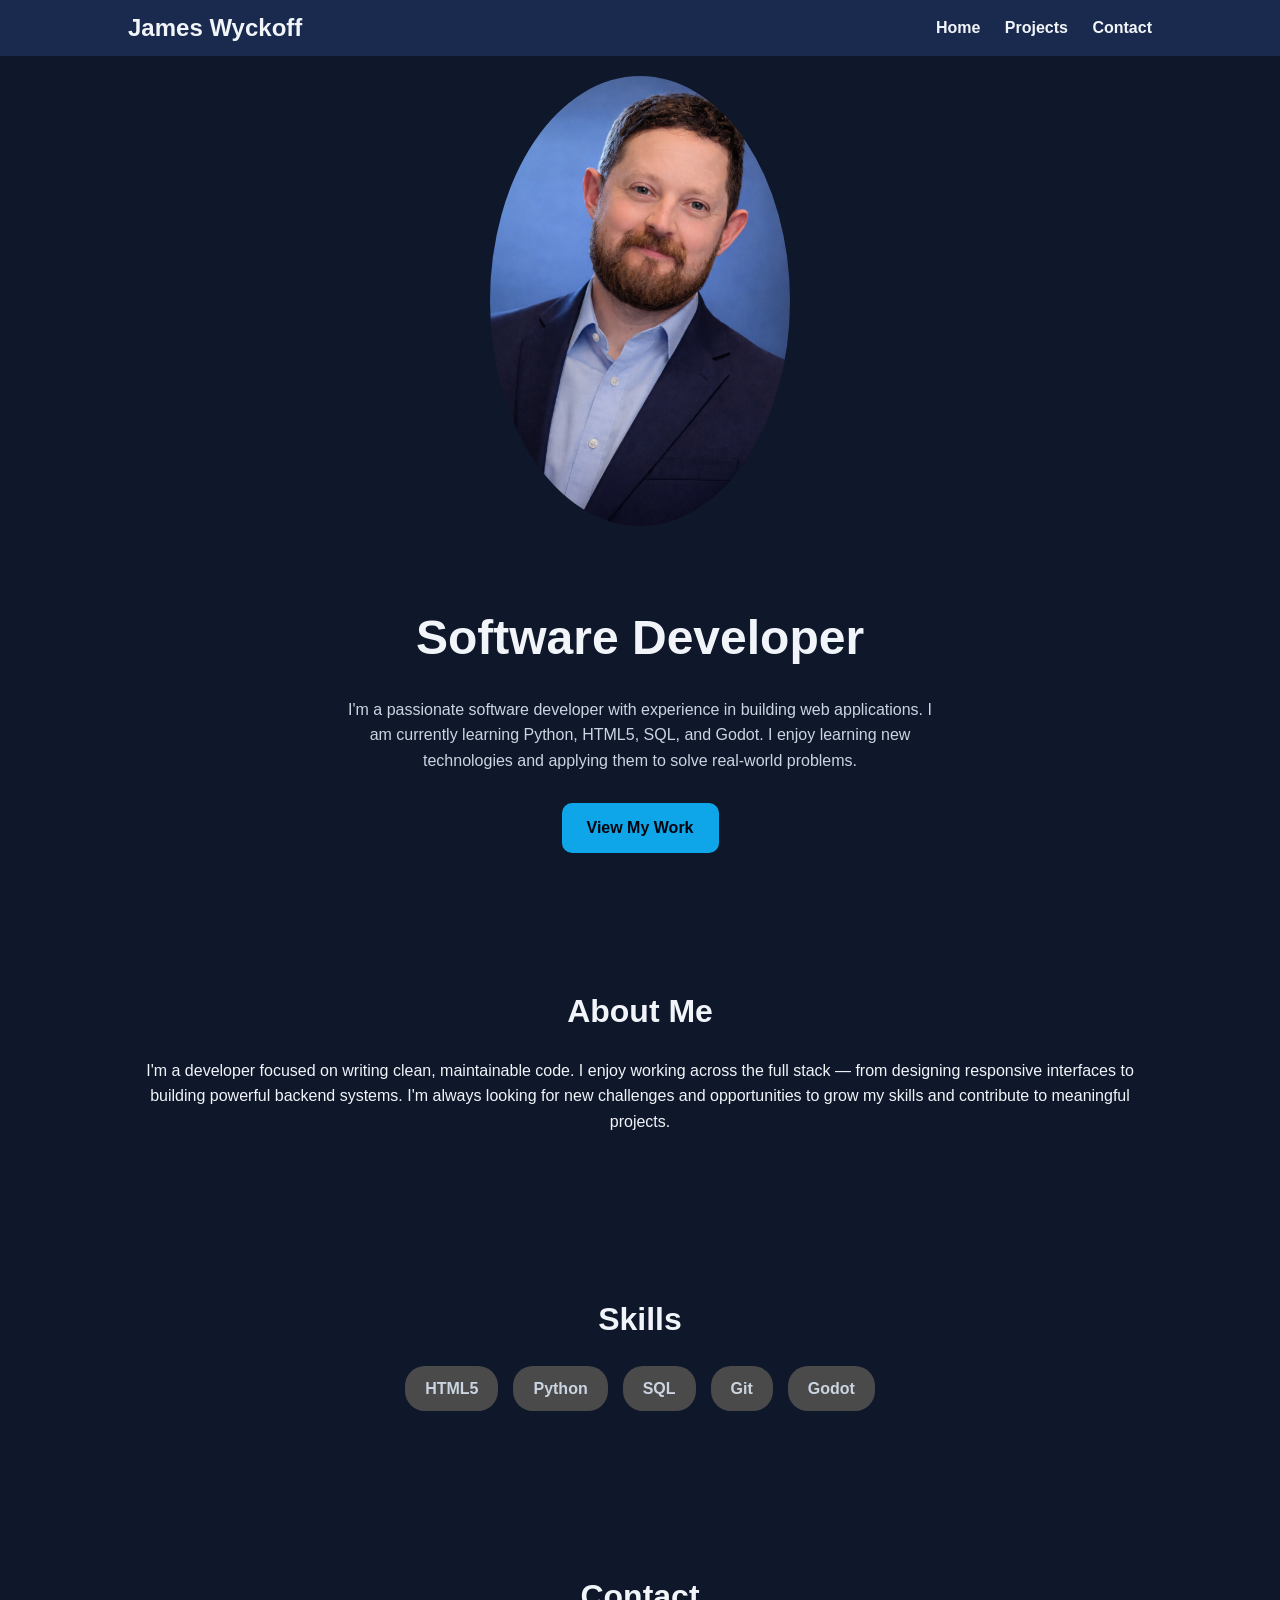
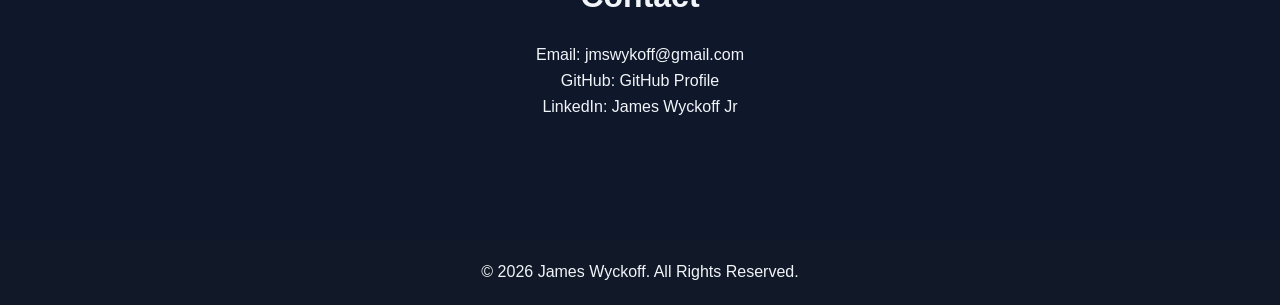
<file: index.html>
<!DOCTYPE html>
<html lang="en">
<head>
    <meta charset="UTF-8">
    <title>James Wyckoff | Software Developer</title>
    <meta name="viewport" content="width=device-width, initial-scale=1.0">
    <link rel="stylesheet" href="style.css">
</head>

<body>

<header class="sticky">
   
    <div class="logo">James Wyckoff</div>
    
    
    <nav>
        <a href="index.html">Home</a>
        <a href="projects.html">Projects</a>
        <a href="#contact">Contact</a>
    </nav>
</header>

<img src="jim-suit-blue-bg.png" alt="Profile Picture" class="profile-pic">

<section class="hero">
    <div class="hero-content">
        <h1>Software Developer</h1>
        <p>
            I'm a passionate software developer with experience in building web applications. I am currently learning Python, HTML5, SQL, and Godot. I enjoy learning new technologies and applying them to solve real-world problems.
        </p>
        <a href="projects.html" class="btn">View My Work</a>
    </div>
</section>

<section class="about">
    <h2>About Me</h2>
    <p>
        I'm a developer focused on writing clean, maintainable code.
        I enjoy working across the full stack — from designing responsive
        interfaces to building powerful backend systems. I'm always looking for new challenges and opportunities to grow my skills and contribute to meaningful projects.
    </p>

</section>

<section class="skills">
    <h2>Skills</h2>
    <div class="skills-grid">
        <span>HTML5</span>
        <span>Python</span>
        <span>SQL</span>
        <span>Git</span>
        <span>Godot</span>
    </div>
</section>


<section class="contact" id="contact">
    <h2>Contact</h2>
    <p> Email: jmswykoff@gmail.com</p>
    <p>GitHub: <a href="https://github.com/SPECIALOP13/Portfolio.git" target="_blank" style="color: #f1f5f9; text-decoration: none;">GitHub Profile</a></p>
    <p>LinkedIn: <a href="https://www.linkedin.com/in/james-wyckoff-jr" target="_blank" style="color: #f1f5f9; text-decoration: none;">James Wyckoff Jr</a></p>
</section>

<footer>
    <p>© 2026 James Wyckoff. All Rights Reserved.</p>
</footer>

</body>

</html>
</file>
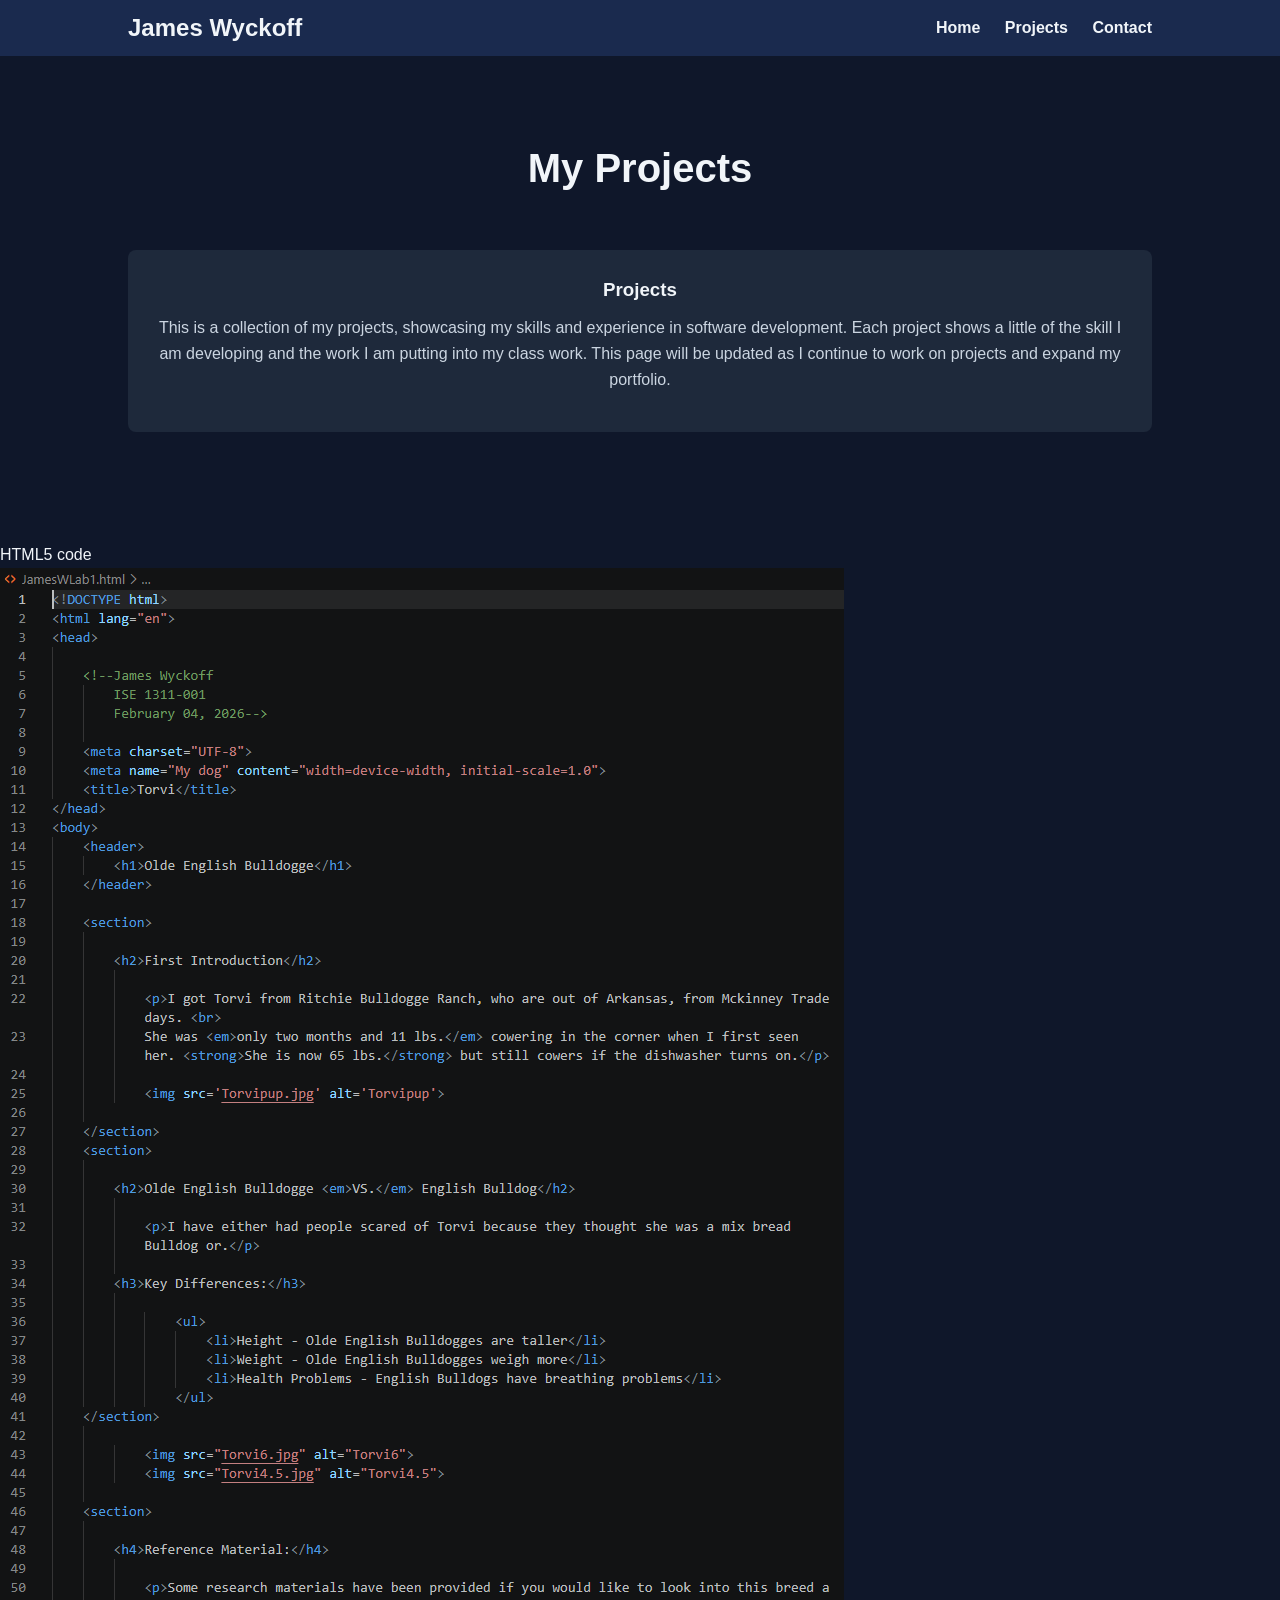
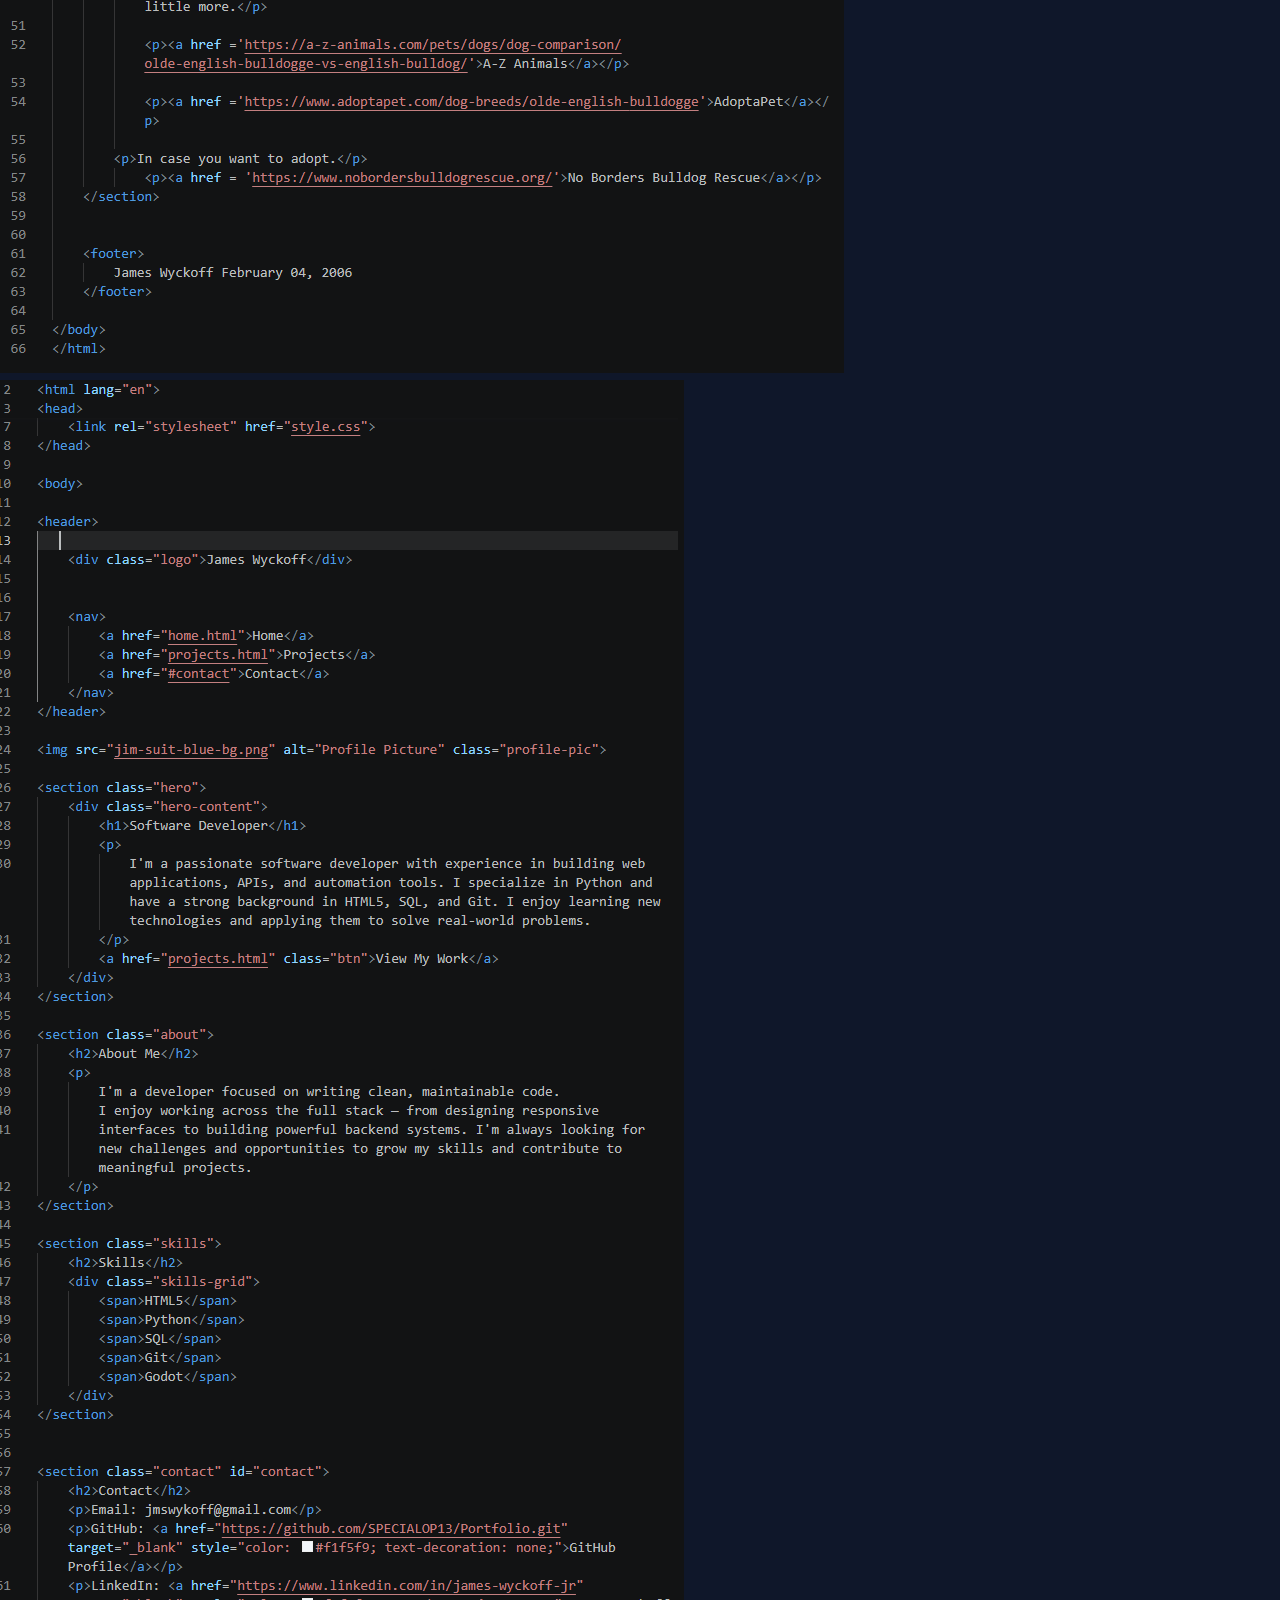
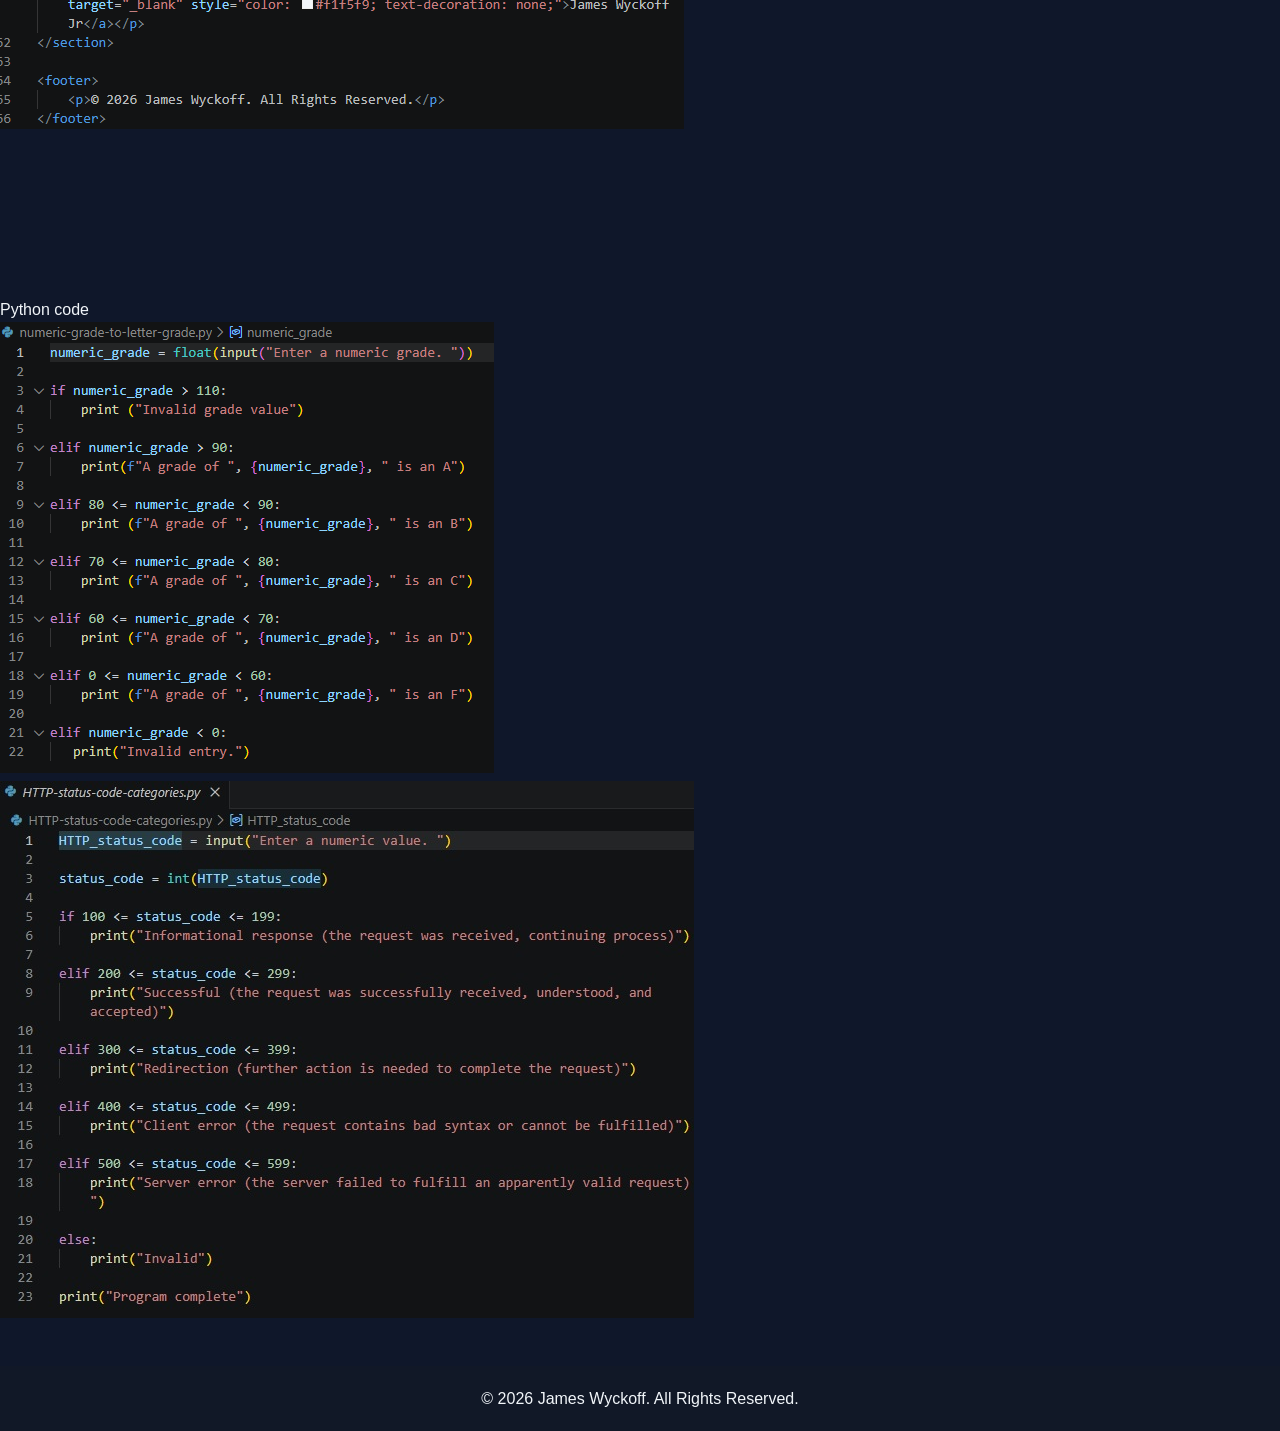
<file: projects.html>
<!DOCTYPE html>
<html lang="en">
<head>
    <meta charset="UTF-8">
    <title>James Wyckoff | Projects</title>
    <meta name="viewport" content="width=device-width, initial-scale=1.0">
    <link rel="stylesheet" href="style.css">
</head>

<body>

<header class="sticky">
    <div class="logo">James Wyckoff</div>
    <nav>
        <nav>
        <a href="index.html">Home</a>
        <a href="projects.html">Projects</a>
        <a href="index.html#contact">Contact</a>
    </nav>
    </nav>
</header>

<section class="projects-section">
    <h1>My Projects</h1>

    <div class="project-card">
        <h3>Projects</h3>
        <p>
            This is a collection of my projects, showcasing my skills and experience in software development. Each project shows a little of the skill I am developing and the work I am putting into my class work. This page will be updated as I continue to work on projects and expand my portfolio.
        </p>
</section>




<p>HTML5 code</p>
<img src="first-html5.png" alt="first HTML5"> <br>
<img src="home-portfolio-code.png" alt="home portfolio code">



<section class="project-link" id="project-link-section"></section>
<P>Python code</P>
<img src="numeric-grade-python.png" alt="numeric-grade-python"><br>
<img src="HTTP-status-python.jpg" alt="HTTP-status-python">


<footer>
    <p>© 2026 James Wyckoff. All Rights Reserved.</p>
</footer>

</body>

</html>
</file>
<file: style.css>
/* Reset */
* {
    margin: 0;
    padding: 0;
    box-sizing: border-box;
}

/* Base Styling */
body {
    font-family: Arial, Helvetica, sans-serif;
    line-height: 1.6;
    background-color: #0f172a;
    color: #f1f5f9;
}

/* Header */

.sticky {
    position: sticky;
    top: 0;
}

header {
    background-color: #1a2a4e;
    padding: 9px 10%;
    display: flex;
    justify-content: space-between;
    align-items: center;
}

.logo {
    font-size: 1.5rem;
    font-weight: bold;
}

#icon{
    width: 40px;
    height: auto;
    padding-right: 0px;
}

nav a {
    color: #f1f5f9;
    text-decoration: none;
    margin-left: 20px;
    font-weight: bold;
    transition: 0.5s;
}

nav a:hover {
    color: #00b3ff;
}

/* Hero Section */
.hero {
    height: 40vh;
    display: flex;
    justify-content: center;
    align-items: center;
    text-align: center;
    padding: 0 10%;
}

.hero h1 {
    font-size: 3rem;
    margin-bottom: 20px;
}

.hero p {
    max-width: 600px;
    margin: 0 auto 30px;
    color: #cbd5e1;
}

.btn {
    display: inline-block;
    padding: 12px 25px;
    background-color: #0ea5e9;
    color: #01040c;
    text-decoration: none;
    font-weight: bold;
    border-radius: 10px;
    transition: 0.3s;
}

.btn:hover {
    background-color: #0ea5e9;
}

/* Sections */
section {
    padding: 80px 10%;
    text-align: center;
}

h2 {
    margin-bottom: 20px;
    font-size: 2rem;
}

/* Skills */
.skills-grid {
    display: flex;
    flex-wrap: wrap;
    justify-content: center;
    gap: 15px;
}

.skills-grid span {
    background-color: #4a4a4b;
    padding: 10px 20px;
    border-radius: 20px;
    color: #cbd5e1;
    font-weight: bold;
}

/* Projects Page */
.projects-section {
    padding: 80px 10%;
}

.projects-section h1 {
    text-align: center;
    margin-bottom: 50px;
    font-size: 2.5rem;
}

.project-card {
    background-color: #1e293b;
    padding: 25px;
    border-radius: 8px;
    margin-bottom: 30px;
    transition: 0.3s;
}

.project-card:hover {
    transform: translateY(-15px);
}

.project-card h3 {
    margin-bottom: 10px;
}

.project-card p {
    margin-bottom: 15px;
    color: #cbd5e1;
}

.project-link {
    text-decoration: none;
    color: #38bdf8;
    font-weight: bold;
}

.project-link:hover {
    color: #3f88db;
    text-decoration: underline;
}

.profile-pic {
    width: 300px;
    height: auto;
    border-radius: 50%;
    object-fit: cover;
    margin: 20px auto;
    display: block;
}



/* Footer */
footer {
    background-color: #111827;
    text-align: center;
    padding: 20px;
    margin-top: 40px;

}
</file>
